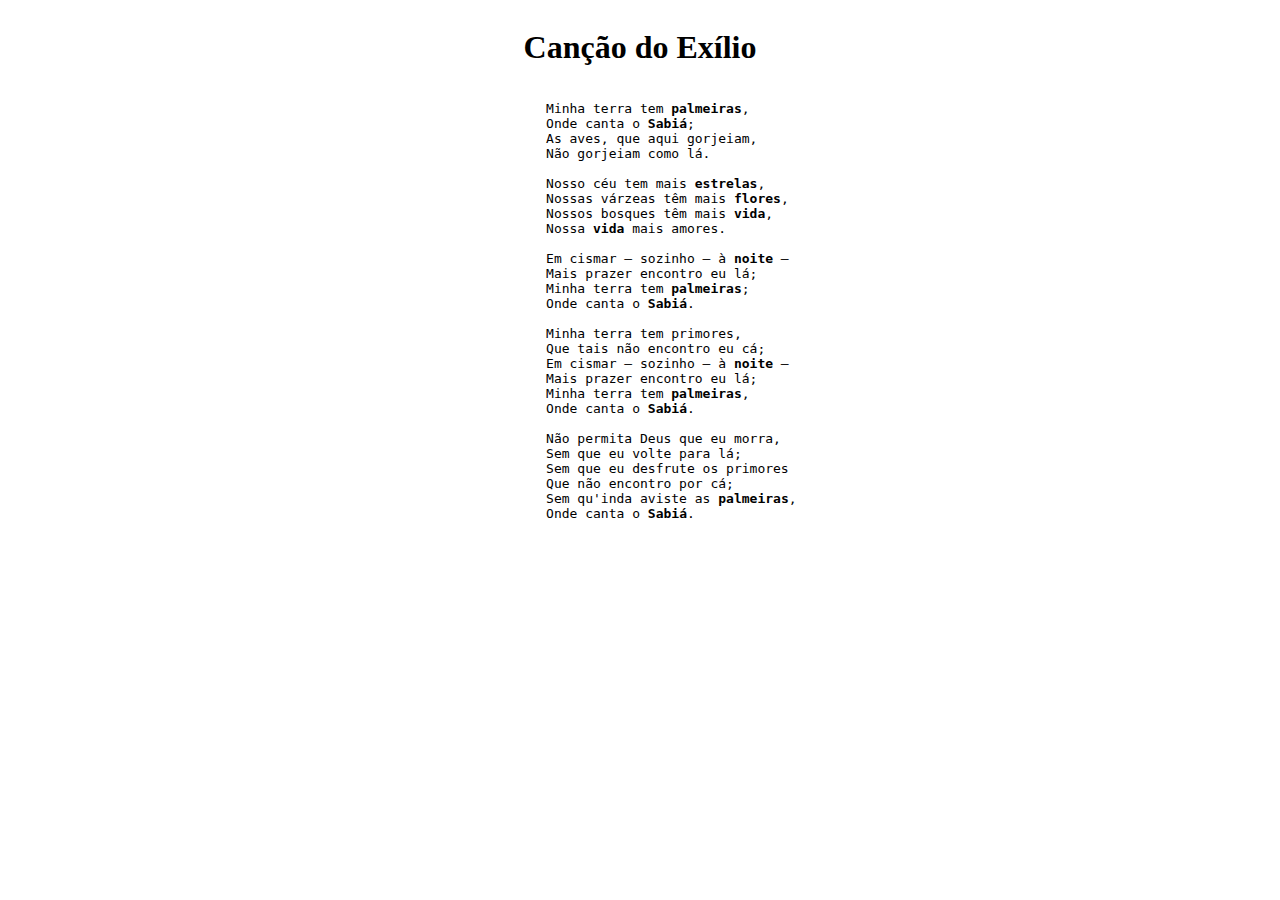
<file: index.html>
<!DOCTYPE html>
<html lang="pt-BR">
    <head>
        <meta charset="UTF-8">
        <meta name="description" content="Poema- Canção do Exílio">
        <meta name="keywords" content="Poema, exílio, canção, música, poesia">
        <meta name="author" content="Rebeca de Azevedo Pereira">
        <title>Canção do Exílio</title>
    </head>
    <body style="display: flex; align-items: center; flex-direction: column;">
        <h1>Canção do Exílio</h1>
        <pre style="text-align: left;">
        Minha terra tem <strong>palmeiras</strong>,
        Onde canta o <strong>Sabiá</strong>;
        As aves, que aqui gorjeiam,
        Não gorjeiam como lá.

        Nosso céu tem mais <strong>estrelas</strong>,
        Nossas várzeas têm mais <strong>flores</strong>,
        Nossos bosques têm mais <strong>vida</strong>,
        Nossa <strong>vida</strong> mais amores.

        Em cismar – sozinho – à <strong>noite</strong> –
        Mais prazer encontro eu lá;
        Minha terra tem <strong>palmeiras</strong>;
        Onde canta o <strong>Sabiá</strong>.

        Minha terra tem primores,
        Que tais não encontro eu cá;
        Em cismar – sozinho – à <strong>noite</strong> –
        Mais prazer encontro eu lá;
        Minha terra tem <strong>palmeiras</strong>,
        Onde canta o <strong>Sabiá</strong>.

        Não permita Deus que eu morra,
        Sem que eu volte para lá;
        Sem que eu desfrute os primores
        Que não encontro por cá;
        Sem qu'inda aviste as <strong>palmeiras</strong>,
        Onde canta o <strong>Sabiá</strong>.
        </pre>
    </body>
</html>
</file>
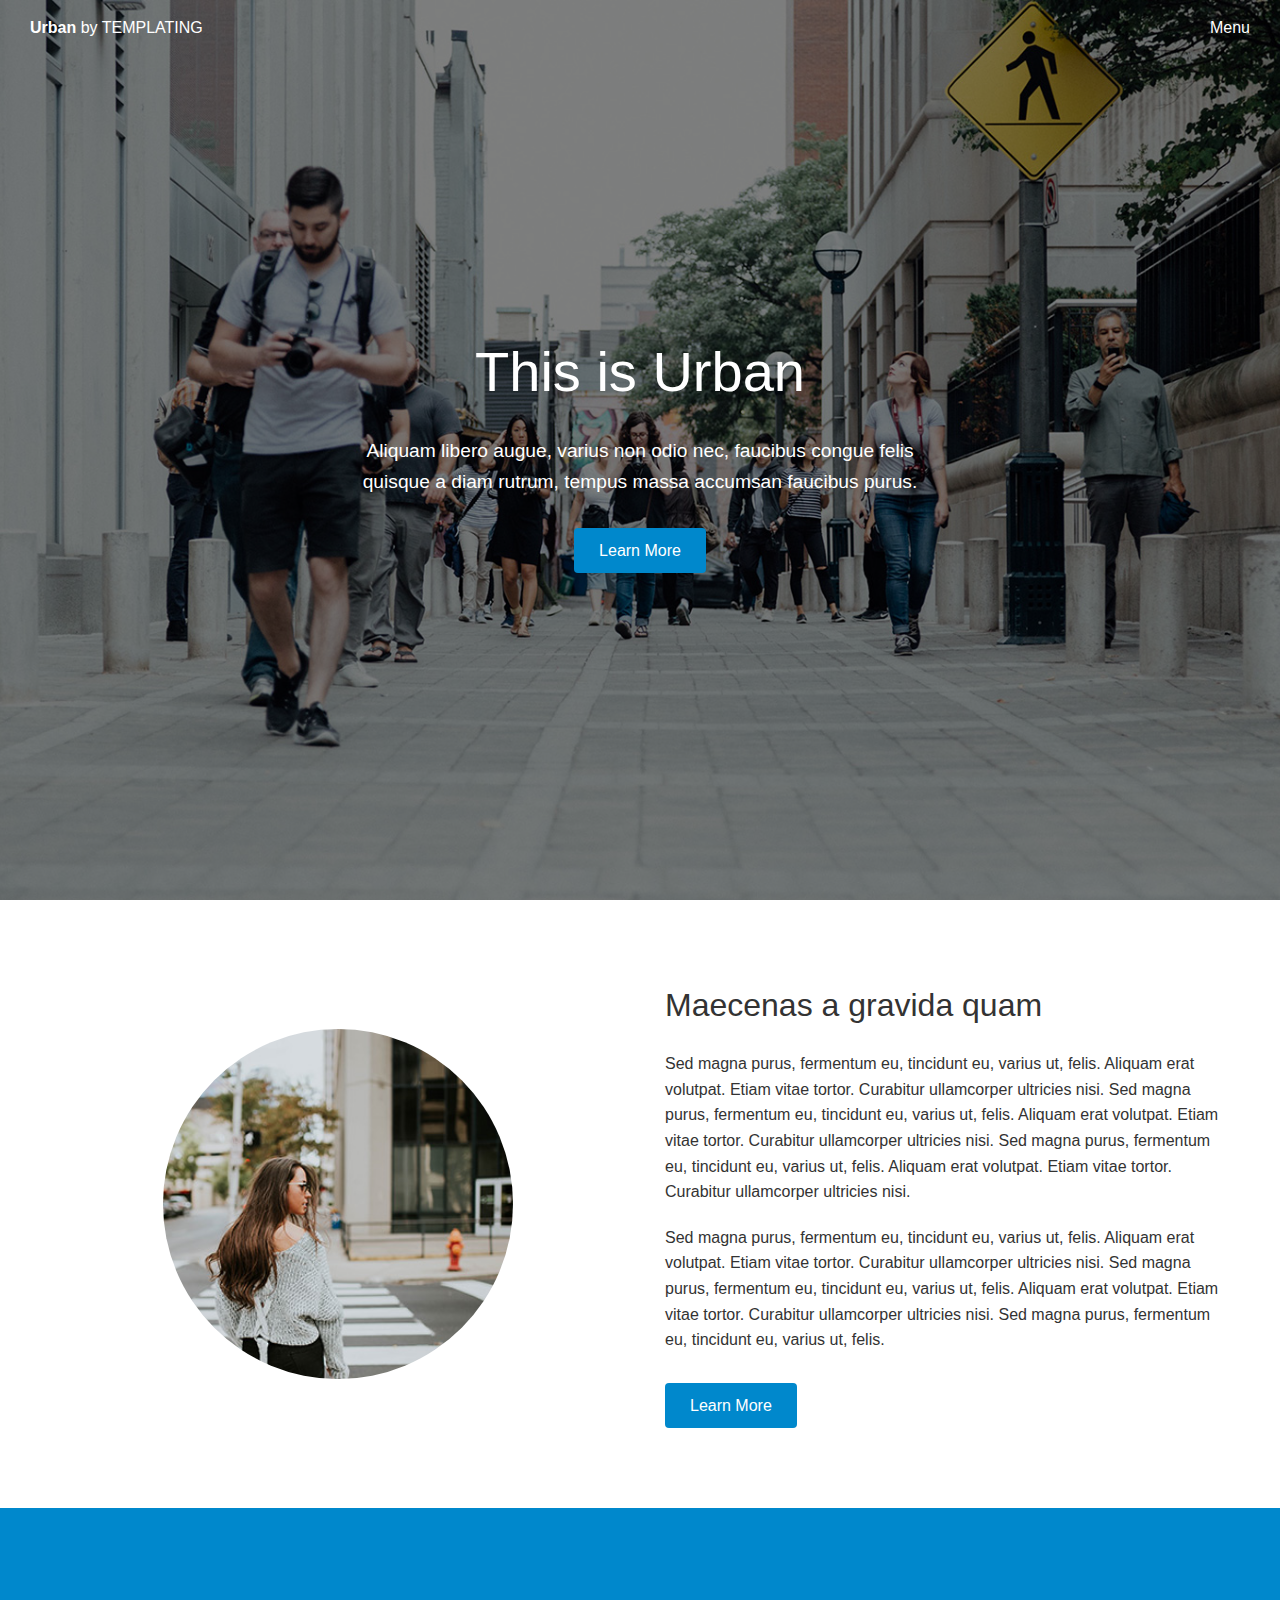
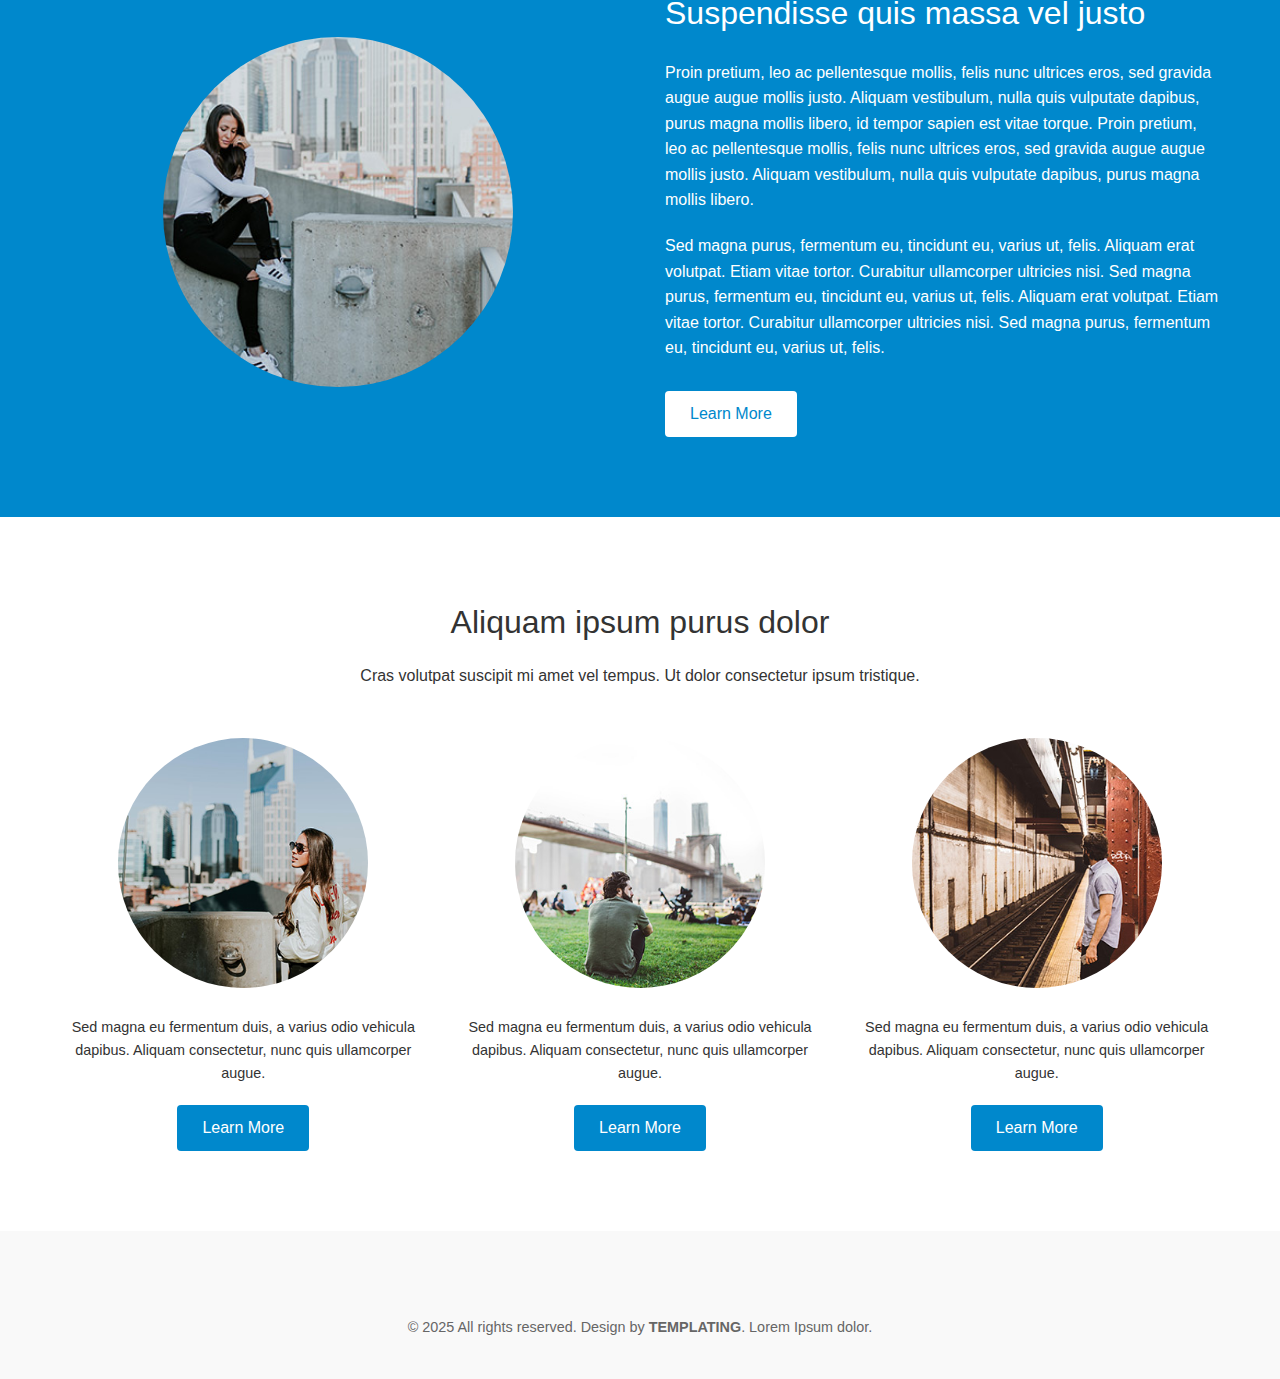
<file: ATIVIDADE_07/index.html>
<!DOCTYPE html>
<html lang="pt-br">
<head>
    <meta charset="UTF-8">
    <meta name="viewport" content="width=device-width, initial-scale=1.0">
    <meta name="author" conten="Rebeca de Azevedo Pereira">
    <title>Urban Template</title>
    <link rel="stylesheet" href="styles.css">
</head>
<body>
    <!-- Header Section -->
    <header class="header">
        <div class="logo">
            <span>Urban</span> by TEMPLATING
        </div>
        <div class="menu">
            <a href="#" class="menu-link">Menu</a>
        </div>
    </header>

    <!-- Hero Section -->
    <section class="hero">
        <div class="hero-content">
            <h1>This is Urban</h1>
            <p>Aliquam libero augue, varius non odio nec, faucibus congue felis quisque a diam rutrum, tempus massa accumsan faucibus purus.</p>
            <a href="#" class="btn btn-primary">Learn More</a>
        </div>
    </section>

    <!-- First Content Section -->
    <section class="content-section light">
        <div class="container">
            <div class="content-wrapper">
                <div class="image-container">
                    <img src="images/pic05.jpg" alt="Person in modern setting" class="rounded-image">
                </div>
                <div class="text-container">
                    <h2>Maecenas a gravida quam</h2>
                    <p>Sed magna purus, fermentum eu, tincidunt eu, varius ut, felis. Aliquam erat volutpat. Etiam vitae tortor. Curabitur ullamcorper ultricies nisi. Sed magna purus, fermentum eu, tincidunt eu, varius ut, felis. Aliquam erat volutpat. Etiam vitae tortor. Curabitur ullamcorper ultricies nisi. Sed magna purus, fermentum eu, tincidunt eu, varius ut, felis. Aliquam erat volutpat. Etiam vitae tortor. Curabitur ullamcorper ultricies nisi.</p>
                    <p>Sed magna purus, fermentum eu, tincidunt eu, varius ut, felis. Aliquam erat volutpat. Etiam vitae tortor. Curabitur ullamcorper ultricies nisi. Sed magna purus, fermentum eu, tincidunt eu, varius ut, felis. Aliquam erat volutpat. Etiam vitae tortor. Curabitur ullamcorper ultricies nisi. Sed magna purus, fermentum eu, tincidunt eu, varius ut, felis.</p>
                    <a href="#" class="btn btn-primary">Learn More</a>
                </div>
            </div>
        </div>
    </section>

    <!-- Second Content Section -->
    <section class="content-section blue">
        <div class="container">
            <div class="content-wrapper reverse">
                <div class="text-container">
                    <h2>Suspendisse quis massa vel justo</h2>
                    <p>Proin pretium, leo ac pellentesque mollis, felis nunc ultrices eros, sed gravida augue augue mollis justo. Aliquam vestibulum, nulla quis vulputate dapibus, purus magna mollis libero, id tempor sapien est vitae torque. Proin pretium, leo ac pellentesque mollis, felis nunc ultrices eros, sed gravida augue augue mollis justo. Aliquam vestibulum, nulla quis vulputate dapibus, purus magna mollis libero.</p>
                    <p>Sed magna purus, fermentum eu, tincidunt eu, varius ut, felis. Aliquam erat volutpat. Etiam vitae tortor. Curabitur ullamcorper ultricies nisi. Sed magna purus, fermentum eu, tincidunt eu, varius ut, felis. Aliquam erat volutpat. Etiam vitae tortor. Curabitur ullamcorper ultricies nisi. Sed magna purus, fermentum eu, tincidunt eu, varius ut, felis.</p>
                    <a href="#" class="btn btn-light">Learn More</a>
                </div>
                <div class="image-container">
                    <img src="images/pic01.jpg" alt="Person in office setting" class="rounded-image">
                </div>
            </div>
        </div>
    </section>

    <!-- Gallery Section -->
    <section class="gallery-section">
        <div class="container">
            <h2 class="section-title">Aliquam ipsum purus dolor</h2>
            <p class="section-subtitle">Cras volutpat suscipit mi amet vel tempus. Ut dolor consectetur ipsum tristique.</p>
            
            <div class="gallery-grid">
                <div class="gallery-item">
                    <img src="images/pic02.jpg" alt="Gallery image 1" class="rounded-image">
                    <p>Sed magna eu fermentum duis, a varius odio vehicula dapibus. Aliquam consectetur, nunc quis ullamcorper augue.</p>
                    <a href="#" class="btn btn-primary">Learn More</a>
                </div>
                <div class="gallery-item">
                    <img src="images/pic03.jpg" alt="Gallery image 2" class="rounded-image">
                    <p>Sed magna eu fermentum duis, a varius odio vehicula dapibus. Aliquam consectetur, nunc quis ullamcorper augue.</p>
                    <a href="#" class="btn btn-primary">Learn More</a>
                </div>
                <div class="gallery-item">
                    <img src="images/pic04.jpg" alt="Gallery image 3" class="rounded-image">
                    <p>Sed magna eu fermentum duis, a varius odio vehicula dapibus. Aliquam consectetur, nunc quis ullamcorper augue.</p>
                    <a href="#" class="btn btn-primary">Learn More</a>
                </div>
            </div>
        </div>
    </section>

    <!-- Footer -->
    <footer class="footer">
        <div class="social-icons">
            <a href="#" class="social-icon"><i class="fab fa-twitter"></i></a>
            <a href="#" class="social-icon"><i class="fab fa-facebook-f"></i></a>
            <a href="#" class="social-icon"><i class="fab fa-instagram"></i></a>
            <a href="#" class="social-icon"><i class="fab fa-github"></i></a>
        </div>
        <div class="copyright">
            © 2025 All rights reserved. Design by <span>TEMPLATING</span>. Lorem Ipsum dolor.
        </div>
    </footer>
</body>
</html>
</file>
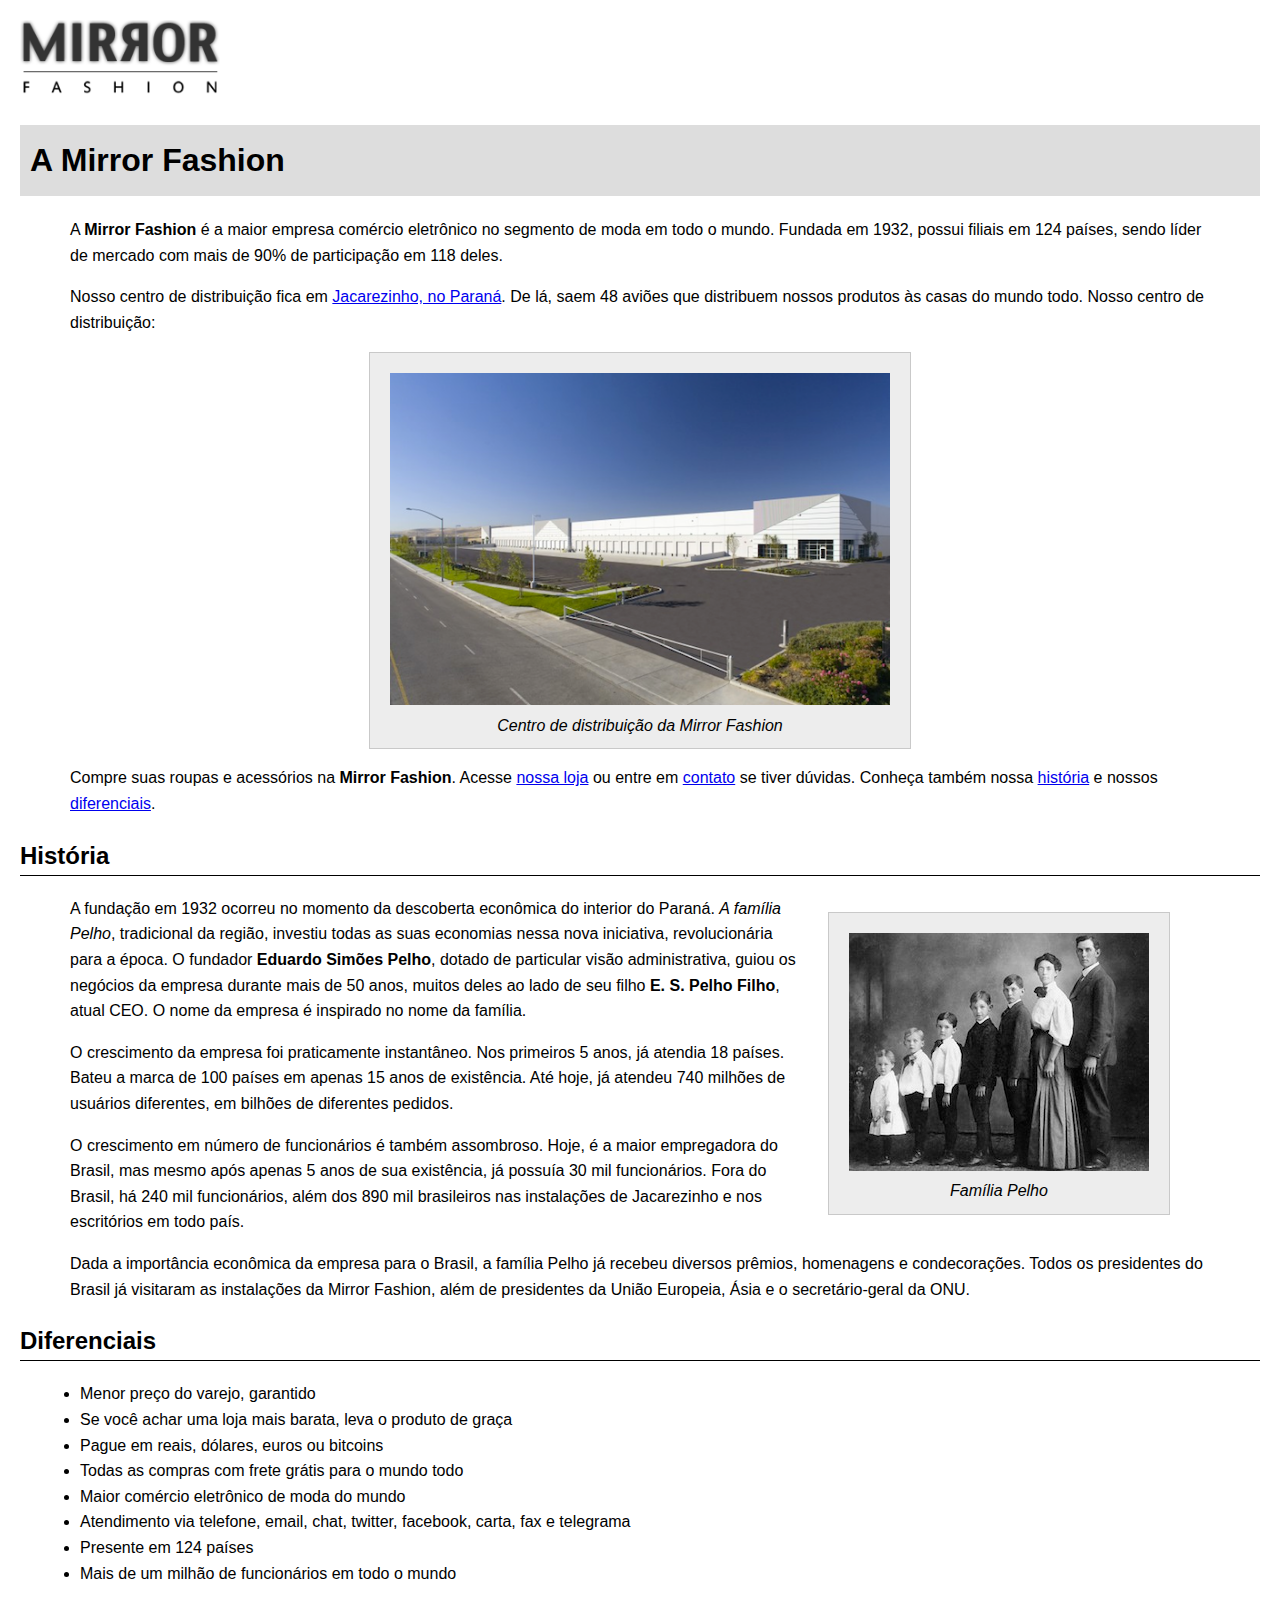
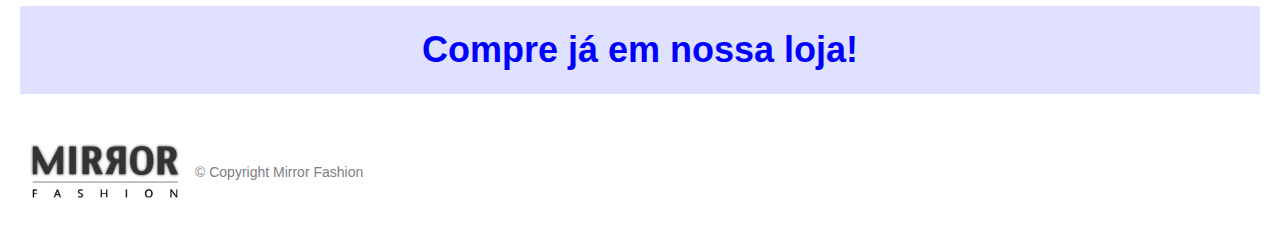
<file: LABORATORIO_MIRRORFASHION/index.html>
<!DOCTYPE html>
<html lang="pt-BR">
<head>
    <meta charset="UTF-8">
    <meta name="description" content="A Mirror Fashion a maior empresa de e-commerce de moda do mundo.">
    <meta name="keywords" content="moda, roupas, ecommerce, fashion, loja online">
    <meta name="author" content="Rebeca de azevedo Pereira">
    <title>Mirror Fashion</title>
    <style>
        body {
            font-family: Arial, sans-serif;
            line-height: 1.6;
            max-width: 1400px;
            margin: 0 auto;
            padding: 20px;
        }
        .conteudo {
            padding: 0 50px;
        }
        header img {
            width: 200px;
        }
        h1 {
            background-color: #ddd;
            padding: 10px;
        }
        h2 {
            border-bottom: 1px solid black;
        }
        figure {
            text-align: center;
            display: flex;
            justify-content: center;
        }
        figcaption {
            font-style: italic;
        }
        .destaque {
            font-weight: bold;
        }
        .botao {
            background-color: #e0e0ff;
            color: blue;
            font-weight: bold;
            font-size: 36px;
            padding: 15px;
            text-align: center;
            margin-top: 20px;
        }
        footer {
            margin-top: 40px;
            text-align: center;
            padding: 10px;
            font-size: 14px;
            display: flex;
            justify-content: flex-start;
            align-items: center;
            color: grey;
            gap: 15px;
        }
        .diferenciais ul {
            list-style-type: disc;
            margin-left: 20px;
        }
        .moldura {
            padding: 20px 20px 10px;
            background-color: #ededed;
            border: 1px solid #c9c9c9;
        }
    </style>
</head>
<body>
    <header>
        <img src="logo.png" alt="Logo da Mirror Fashion">
    </header>

    <h1>A Mirror Fashion</h1>
    <div class="conteudo">
        <p>
            A <strong>Mirror Fashion</strong> é a maior empresa comércio eletrônico no segmento de moda em todo o mundo.
            Fundada em 1932, possui filiais em 124 países, sendo líder de mercado com mais de 90% de participação em 118 deles.
        </p>

        <p>
            Nosso centro de distribuição fica em <a href="#">Jacarezinho, no Paraná</a>. De lá, saem 48 aviões que distribuem nossos produtos às casas do mundo todo. Nosso centro de distribuição:
        </p>

        <figure>
            <div class="moldura">
                <img src="centro-distribuicao.png" alt="Centro de distribuição da Mirror Fashion" width="500">
                <figcaption>Centro de distribuição da Mirror Fashion</figcaption>
            </div>
        </figure>

        <p>
            Compre suas roupas e acessórios na <strong>Mirror Fashion</strong>. Acesse <a href="#">nossa loja</a> ou entre em <a href="#">contato</a> se tiver dúvidas.
            Conheça também nossa <a href="#">história</a> e nossos <a href="#">diferenciais</a>.
        </p>
    </div>
    <h2>História</h2>
    <div class="conteudo">
        <figure style="float: right; margin-left: 20px;">
            <div class="moldura">
                <img src="familia-pelho.jpg" alt="Família Pelho" width="300">
                <figcaption>Família Pelho</figcaption>
            </div>
        </figure>

        <p>
            A fundação em 1932 ocorreu no momento da descoberta econômica do interior do Paraná.
            <em>A família Pelho</em>, tradicional da região, investiu todas as suas economias nessa nova iniciativa, revolucionária para a época.
            O fundador <strong>Eduardo Simões Pelho</strong>, dotado de particular visão administrativa, guiou os negócios da empresa durante mais de 50 anos, muitos deles ao lado de seu filho <strong>E. S. Pelho Filho</strong>, atual CEO.
            O nome da empresa é inspirado no nome da família.
        </p>

        <p>
            O crescimento da empresa foi praticamente instantâneo. Nos primeiros 5 anos, já atendia 18 países.
            Bateu a marca de 100 países em apenas 15 anos de existência.
            Até hoje, já atendeu 740 milhões de usuários diferentes, em bilhões de diferentes pedidos.
        </p>

        <p>
            O crescimento em número de funcionários é também assombroso.
            Hoje, é a maior empregadora do Brasil, mas mesmo após apenas 5 anos de sua existência, já possuía 30 mil funcionários.
            Fora do Brasil, há 240 mil funcionários, além dos 890 mil brasileiros nas instalações de Jacarezinho e nos escritórios em todo país.
        </p>

        <p>
            Dada a importância econômica da empresa para o Brasil, a família Pelho já recebeu diversos prêmios, homenagens e condecorações.
            Todos os presidentes do Brasil já visitaram as instalações da Mirror Fashion, além de presidentes da União Europeia, Ásia e o secretário-geral da ONU.
        </p>
    </div>
    <h2>Diferenciais</h2>
    <div class="diferenciais">
        <ul>
            <li>Menor preço do varejo, garantido</li>
            <li>Se você achar uma loja mais barata, leva o produto de graça</li>
            <li>Pague em reais, dólares, euros ou bitcoins</li>
            <li>Todas as compras com frete grátis para o mundo todo</li>
            <li>Maior comércio eletrônico de moda do mundo</li>
            <li>Atendimento via telefone, email, chat, twitter, facebook, carta, fax e telegrama</li>
            <li>Presente em 124 países</li>
            <li>Mais de um milhão de funcionários em todo o mundo</li>
        </ul>
    </div>

    <div class="botao">
        Compre já em nossa loja!
    </div>

    <footer>
        <img src="logo.png" alt="Logo da Mirror Fashion" width="150">
        © Copyright Mirror Fashion
    </footer>
</body>
</html>
</file>
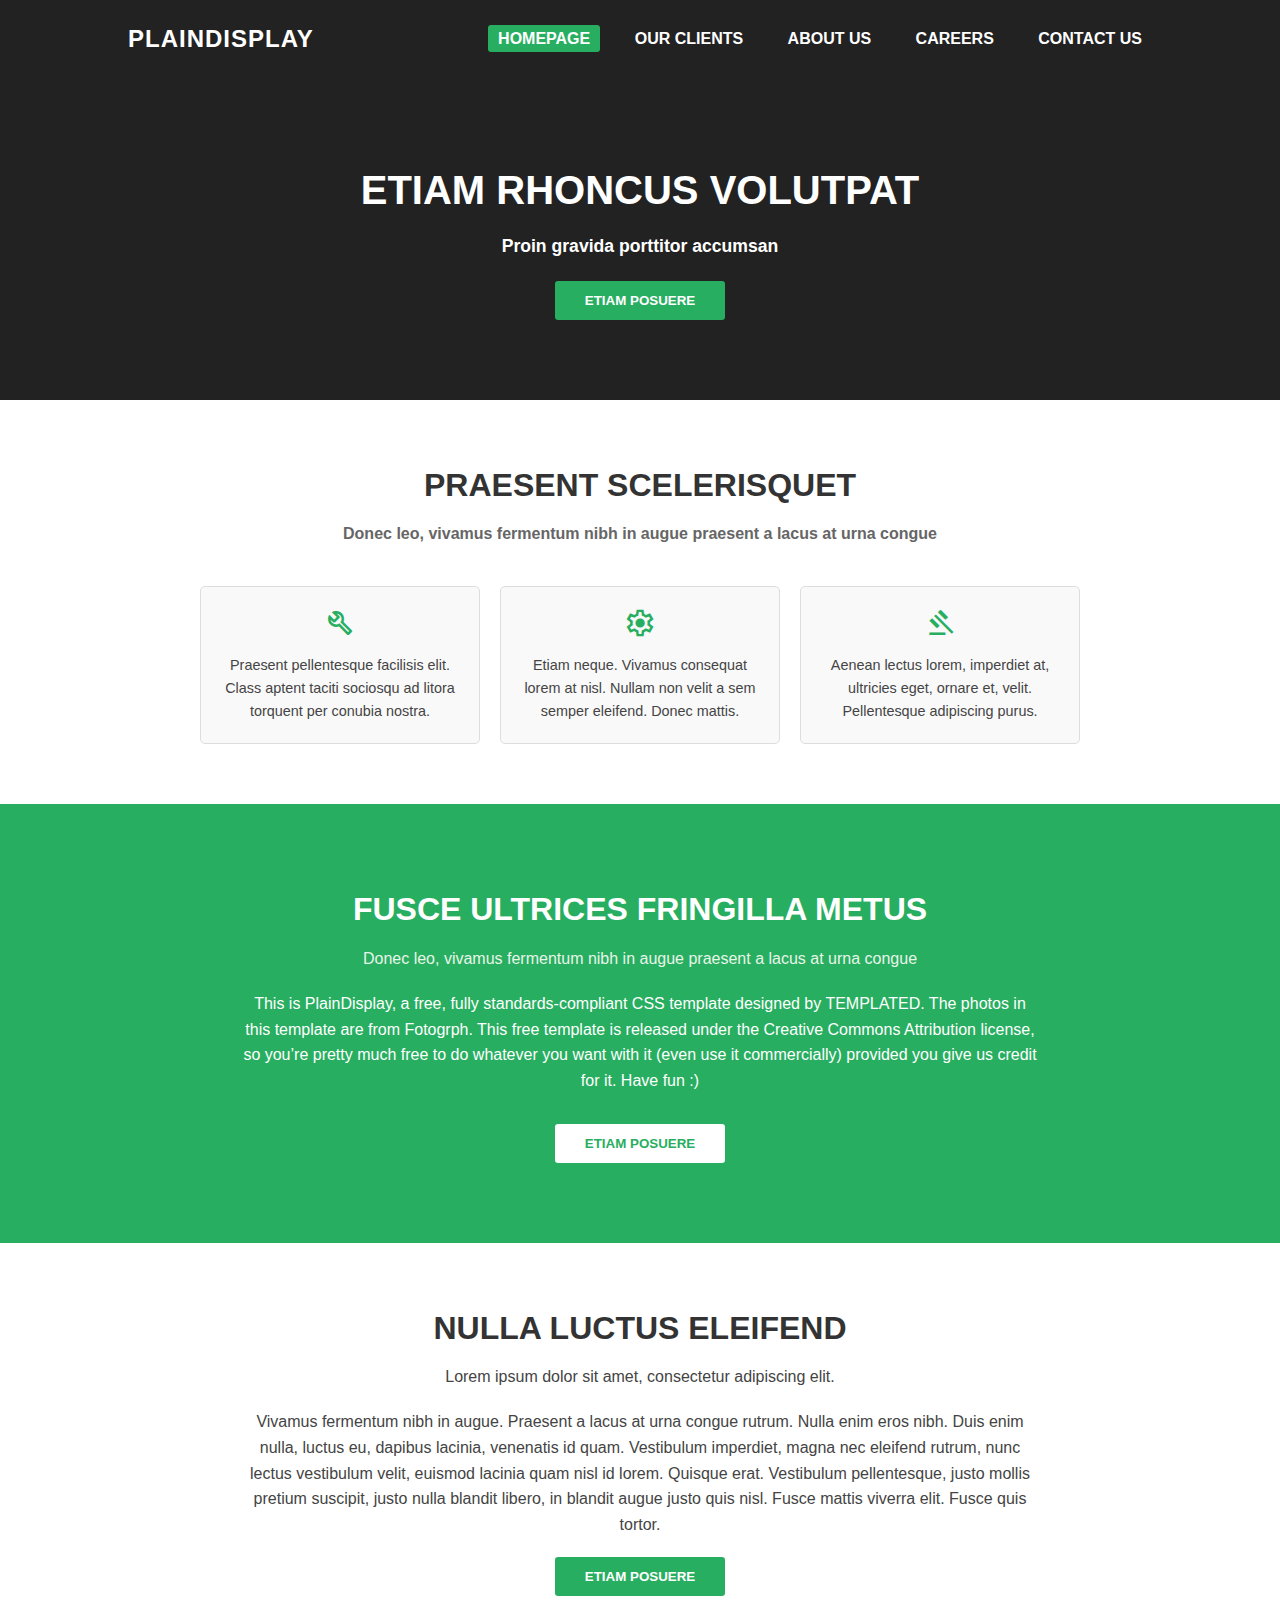
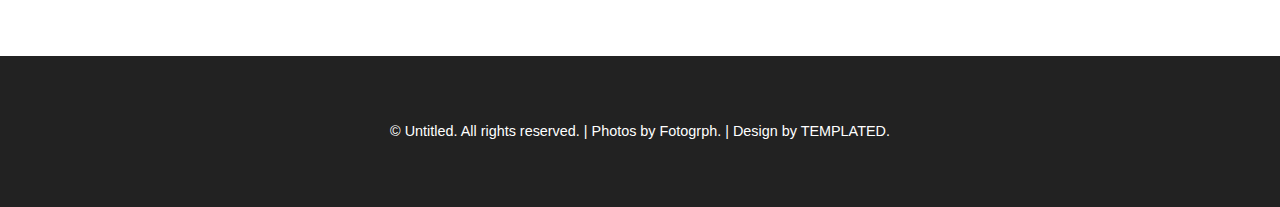
<file: PLAINDISPLAY/index.html>
<!DOCTYPE html>
<html lang="pt-BR">
<head>
    <meta charset="UTF-8">
    <meta name="description" content="Landpage">
    <meta name="author" content="Rebeca de Azevedo Pereira">
    <title>Plain Display</title>
    <link rel="stylesheet" href="https://fonts.googleapis.com/css2?family=Material+Symbols+Outlined" />
    <link rel="stylesheet" href="styles/styles.css" />
</head>
<body>
    <header>
        <div>
            <h1>PLAINDISPLAY</h1>
        </div>
        <div>
            <nav>
                <a href="#" class="active">Homepage</a>
                <a href="#">Our Clients</a>
                <a href="#">About Us</a>
                <a href="#">Careers</a>
                <a href="#">Contact Us</a>
            </nav>
        </div>
    </header>
    
    <section class="welcome">
        <h1>Etiam rhoncus volutpat</h1>
        <h3>Proin gravida porttitor accumsan</h3>
        <button>Etiam Posuere</button>
    </section>
    
    <section class="features">
        <h1>Praesent scelerisquet</h1>
        <h3>Donec leo, vivamus fermentum nibh in augue praesent a lacus at urna congue</h3>
        <div class="feature_wrap">
            <div class="feature-item">
                <span class="material-symbols-outlined">build</span>
                <p>Praesent pellentesque facilisis elit. Class aptent taciti sociosqu ad litora torquent per conubia nostra.</p>
            </div>
            <div class="feature-item">
                <span class="material-symbols-outlined">settings</span>
                <p>Etiam neque. Vivamus consequat lorem at nisl. Nullam non velit a sem semper eleifend. Donec mattis.</p>
            </div>
            <div class="feature-item">
                <span class="material-symbols-outlined">gavel</span>
                <p>Aenean lectus lorem, imperdiet at, ultricies eget, ornare et, velit. Pellentesque adipiscing purus.</p>
            </div>
        </div>
    </section>
    
    <section class="about">
        <h2>FUSCE ULTRICES FRINGILLA METUS</h2>
        <p class="subtitle">Donec leo, vivamus fermentum nibh in augue praesent a lacus at urna congue</p>
        <p>This is PlainDisplay, a free, fully standards-compliant CSS template designed by TEMPLATED. The photos in this template are from Fotogrph. This free template is released under the Creative Commons Attribution license, so you’re pretty much free to do whatever you want with it (even use it commercially) provided you give us credit for it. Have fun :)</p>
        <button class="wt-button">ETIAM POSUERE</button>
    </section>

    <section class="extra">
        <h2>NULLA LUCTUS ELEIFEND</h2>
        <p>Lorem ipsum dolor sit amet, consectetur adipiscing elit.</p>
        <p>Vivamus fermentum nibh in augue. Praesent a lacus at urna congue rutrum. Nulla enim eros nibh. Duis enim nulla, luctus eu, dapibus lacinia, venenatis id quam. Vestibulum imperdiet, magna nec eleifend rutrum, nunc lectus vestibulum velit, euismod lacinia quam nisl id lorem. Quisque erat. Vestibulum pellentesque, justo mollis pretium suscipit, justo nulla blandit libero, in blandit augue justo quis nisl. Fusce mattis viverra elit. Fusce quis tortor.</p>
        <button>ETIAM POSUERE</button>
    </section>
    
    <footer>
        <div class="container">
          © Untitled. All rights reserved. | Photos by <a href="http://fotogrph.com/">Fotogrph</a>. | Design by <a href="http://templated.co/">TEMPLATED</a>.
        </div>
    </footer>
</body>
</html>
</file>
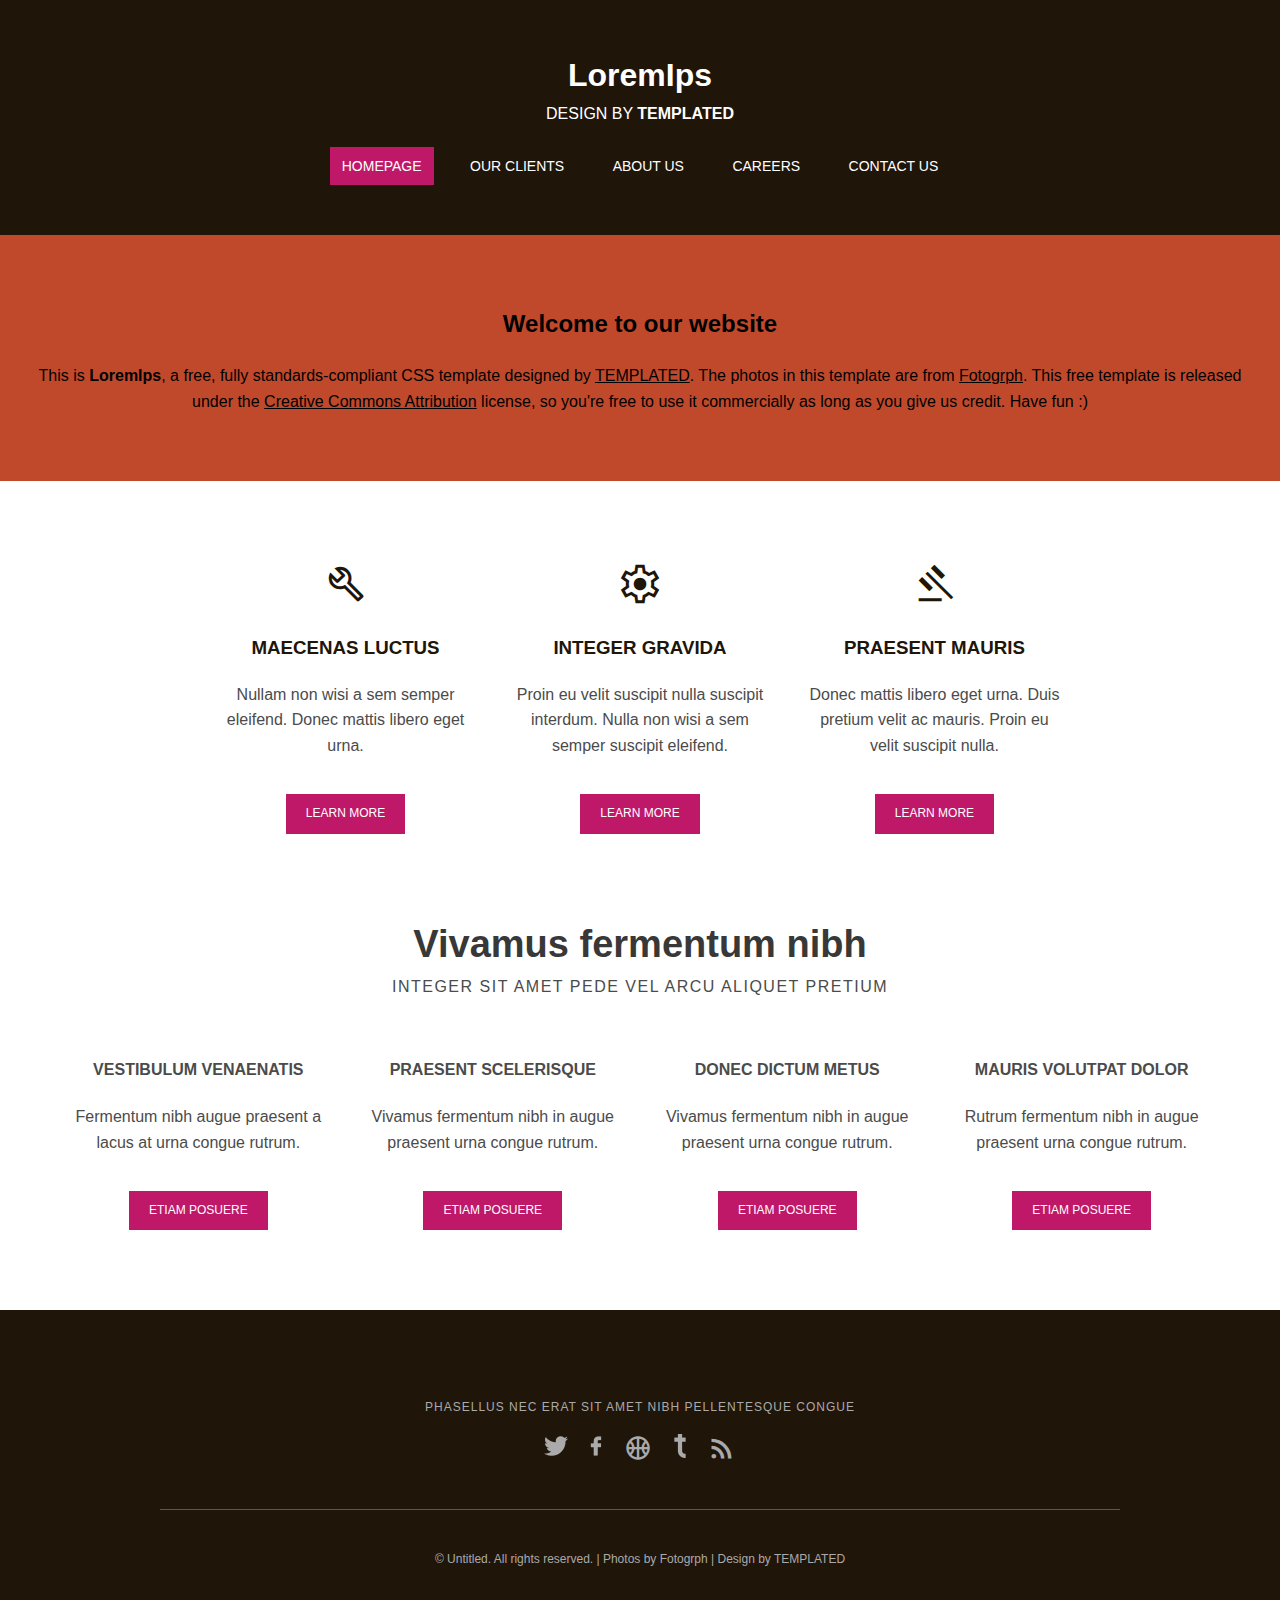
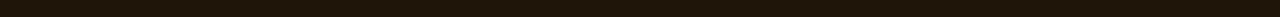
<file: TABRALHO_03/index.html>
<!DOCTYPE html>
<html lang="pt-BR">
<head>
    <meta charset="UTF-8">
    <meta name="description" content="Landpage">
    <meta name="author" content="Rebeca de Azevedo Pereira">
    <title>LoremIps</title>
    <link rel="stylesheet" href="https://fonts.googleapis.com/css2?family=Material+Symbols+Outlined" />
    <link rel="stylesheet" href="styles/styles.css" />
 
</head>
<body>
    <header>
        <h1>LoremIps</h1>
        <p>Design by <b>TEMPLATED</b></p>
        <nav>
            <a href="#" class="active">Homepage</a>
            <a href="#">Our Clients</a>
            <a href="#">About Us</a>
            <a href="#">Careers</a>
            <a href="#">Contact Us</a>
        </nav>
    </header>
    
    <section class="welcome">
        <h2>Welcome to our website</h2>
        <p>
            This is <strong>LoremIps</strong>, a free, fully standards-compliant CSS template designed by <a href="#">TEMPLATED</a>. The photos in this template are from <a href="#">Fotogrph</a>.
            This free template is released under the <a href="#">Creative Commons Attribution</a> license, so you're free to use it commercially as long as you give us credit. Have fun :)
        </p>
    </section>
    
    <section class="features">
        <div class="feature-item">
            <span class="material-symbols-outlined">build</span>
            <h3>MAECENAS LUCTUS</h3>
            <p>Nullam non wisi a sem semper eleifend. Donec mattis libero eget urna.</p>
            <a href="#" class="button">Learn More</a>
        </div>
        <div class="feature-item">
            <span class="material-symbols-outlined">settings</span>
            <h3>INTEGER GRAVIDA</h3>
            <p>Proin eu velit suscipit nulla suscipit interdum. Nulla non wisi a sem semper suscipit eleifend.</p>
            <a href="#" class="button">Learn More</a>
        </div>
        <div class="feature-item">
            <span class="material-symbols-outlined">gavel</span>
            <h3>PRAESENT MAURIS</h3>
            <p>Donec mattis libero eget urna. Duis pretium velit ac mauris. Proin eu velit suscipit nulla.</p>
            <a href="#" class="button">Learn More</a>
        </div>
    </section>
    
    <section class="services">
        <h2>Vivamus fermentum nibh</h2>
        <p class="subtitle">Integer sit amet pede vel arcu aliquet pretium</p>
        
        <div class="service-item">
            <h4>VESTIBULUM VENAENATIS</h4>
            <p>Fermentum nibh augue praesent a lacus at urna congue rutrum.</p>
            <a href="#" class="button">Etiam posuere</a>
        </div>
        <div class="service-item">
            <h4>PRAESENT SCELERISQUE</h4>
            <p>Vivamus fermentum nibh in augue praesent urna congue rutrum.</p>
            <a href="#" class="button">Etiam posuere</a>
        </div>
        <div class="service-item">
            <h4>DONEC DICTUM METUS</h4>
            <p>Vivamus fermentum nibh in augue praesent urna congue rutrum.</p>
            <a href="#" class="button">Etiam posuere</a>
        </div>
        <div class="service-item">
            <h4>MAURIS VOLUTPAT DOLOR</h4>
            <p>Rutrum fermentum nibh in augue praesent urna congue rutrum.</p>
            <a href="#" class="button">Etiam posuere</a>
        </div>
    </section>
    
    <footer>
        <div class="footer-content">
          <p class="footer-text">
            PHASELLUS NEC ERAT SIT AMET NIBH PELLENTESQUE CONGUE
          </p>
          <div class="social-icons">
            <a href="#" aria-label="Twitter">
              <img src="./images/twitter.png" alt="Twitter">
            </a>
            <a href="#" aria-label="Facebook">
              <img src="./images/facebook.png" alt="facebook">
            </a>
            <a href="#" aria-label="Dribbble">
              <span class="material-symbols-outlined">sports_basketball</span>
            </a>
            <a href="#" aria-label="Tumblr">
              <img src="./images/t.png" alt="facebook">
            </a>
            <a href="#" aria-label="RSS">
              <span class="material-symbols-outlined">rss_feed</span>
            </a>
          </div>
          <p class="footer-copy">
            &copy; Untitled. All rights reserved. | Photos by Fotogrph | Design by TEMPLATED
          </p>
        </div>
    </footer>
</body>
</html>
</file>
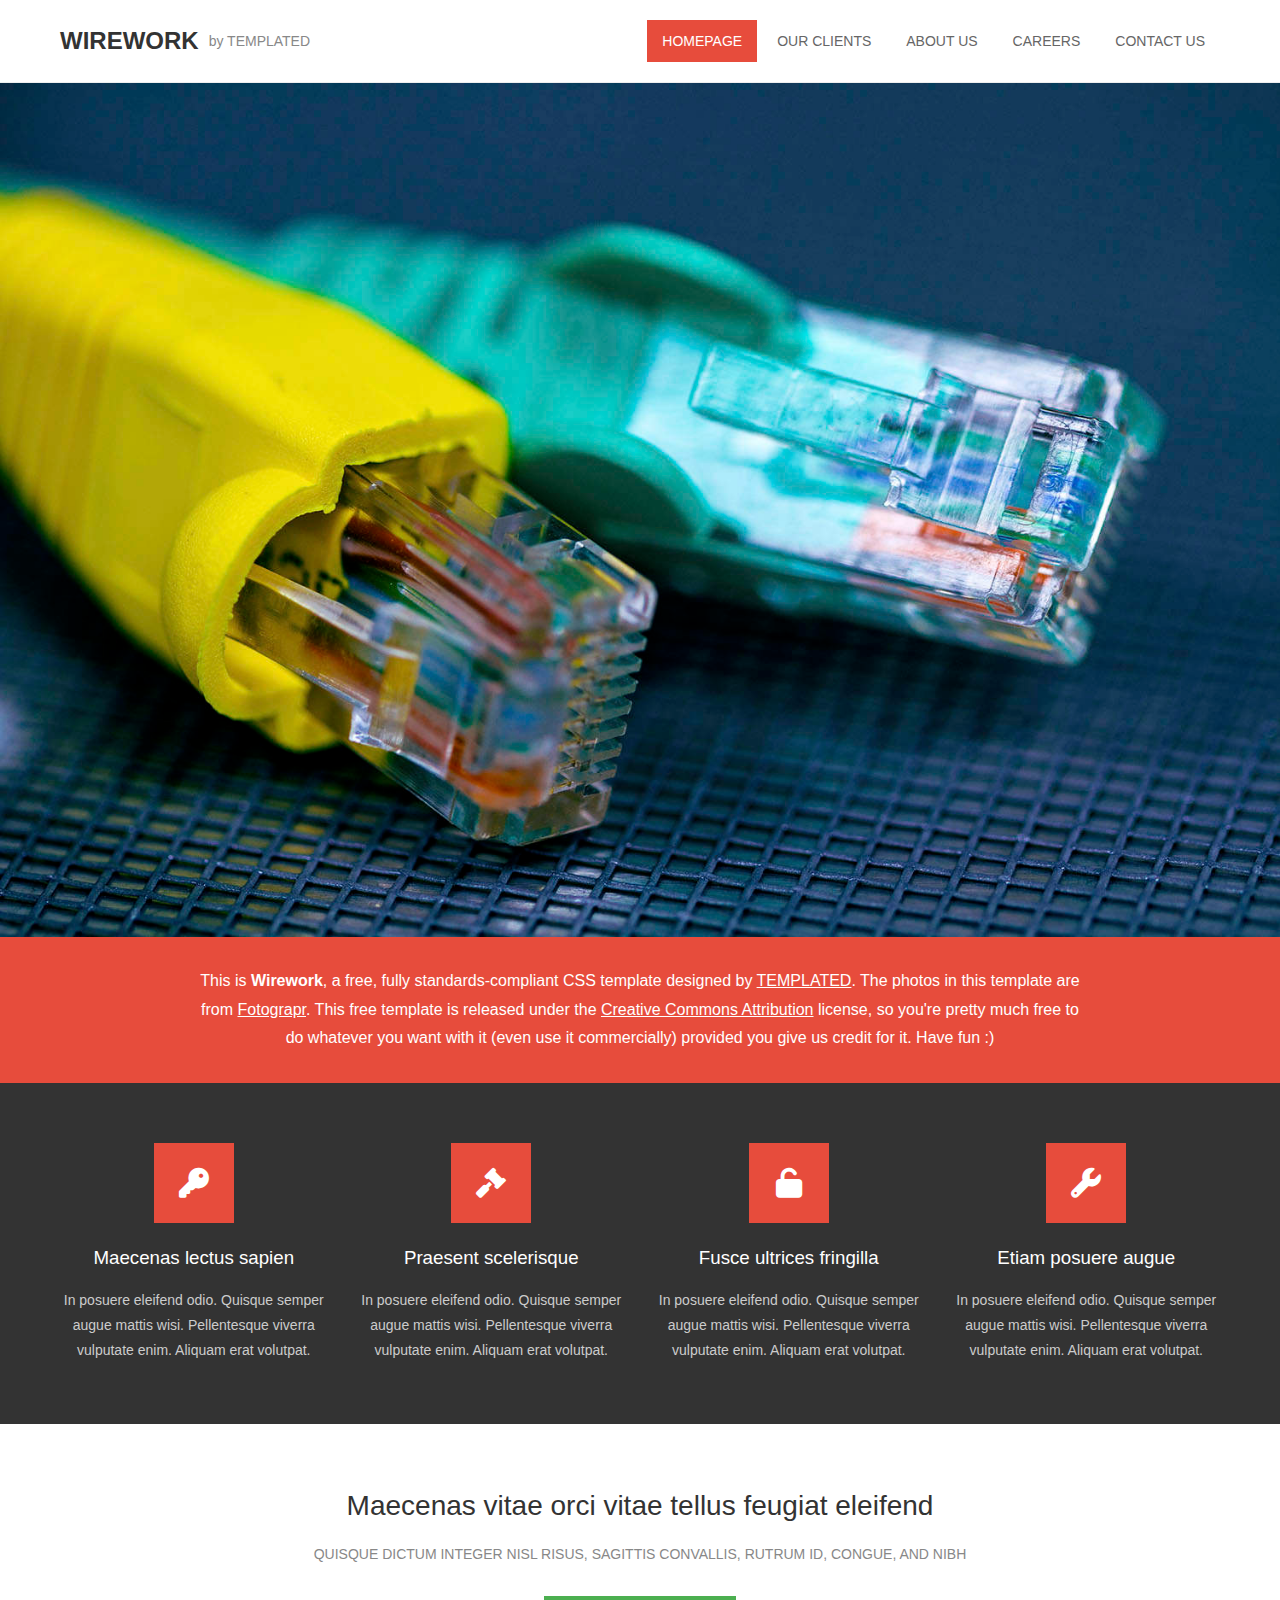
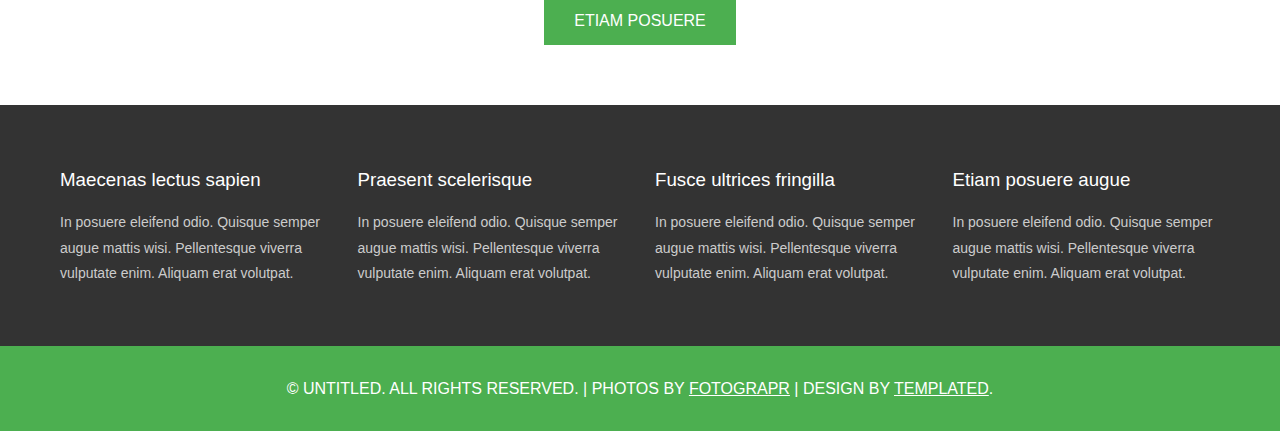
<file: TRABALHO8_wirework/index.html>
<!DOCTYPE html>
<html lang="pt-br">
<head>
    <meta charset="UTF-8">
    <meta name="author" content="Rebeca de Azevedo Pereira">
    <meta name="viewport" content="width=device-width, initial-scale=1.0">
    <title>Wirework Template</title>
    <link rel="stylesheet" href="styles.css">
    <link rel="stylesheet" href="https://cdnjs.cloudflare.com/ajax/libs/font-awesome/6.0.0-beta3/css/all.min.css">
</head>
<body>
    <!-- Header Section -->
    <header class="header">
        <div class="container">
            <div class="logo">
                <h1>WIREWORK</h1>
                <span class="by-text">by TEMPLATED</span>
            </div>
            <nav class="main-nav">
                <ul>
                    <li><a href="#" class="active">HOMEPAGE</a></li>
                    <li><a href="#">OUR CLIENTS</a></li>
                    <li><a href="#">ABOUT US</a></li>
                    <li><a href="#">CAREERS</a></li>
                    <li><a href="#">CONTACT US</a></li>
                </ul>
            </nav>
        </div>
    </header>

    <!-- Banner Section -->
    <section class="banner">
        <img src="images/banner.jpg" alt="Network cables">
    </section>

    <!-- Info Bar Section -->
    <section class="info-bar">
        <div class="container">
            <p>This is <strong>Wirework</strong>, a free, fully standards-compliant CSS template designed by <a href="#">TEMPLATED</a>. The photos in this template are from <a href="#">Fotograpr</a>. This free template is released under the <a href="#">Creative Commons Attribution</a> license, so you're pretty much free to do whatever you want with it (even use it commercially) provided you give us credit for it. Have fun :)</p>
        </div>
    </section>

    <!-- Features Section -->
    <section class="features">
        <div class="container">
            <div class="feature-grid">
                <div class="feature-item">
                    <div class="feature-icon">
                        <i class="fas fa-key"></i>
                    </div>
                    <h3>Maecenas lectus sapien</h3>
                    <p>In posuere eleifend odio. Quisque semper augue mattis wisi. Pellentesque viverra vulputate enim. Aliquam erat volutpat.</p>
                </div>
                <div class="feature-item">
                    <div class="feature-icon">
                        <i class="fas fa-gavel"></i>
                    </div>
                    <h3>Praesent scelerisque</h3>
                    <p>In posuere eleifend odio. Quisque semper augue mattis wisi. Pellentesque viverra vulputate enim. Aliquam erat volutpat.</p>
                </div>
                <div class="feature-item">
                    <div class="feature-icon">
                        <i class="fas fa-unlock"></i>
                    </div>
                    <h3>Fusce ultrices fringilla</h3>
                    <p>In posuere eleifend odio. Quisque semper augue mattis wisi. Pellentesque viverra vulputate enim. Aliquam erat volutpat.</p>
                </div>
                <div class="feature-item">
                    <div class="feature-icon">
                        <i class="fas fa-wrench"></i>
                    </div>
                    <h3>Etiam posuere augue</h3>
                    <p>In posuere eleifend odio. Quisque semper augue mattis wisi. Pellentesque viverra vulputate enim. Aliquam erat volutpat.</p>
                </div>
            </div>
        </div>
    </section>

    <!-- CTA Section -->
    <section class="cta-section">
        <div class="container">
            <h2>Maecenas vitae orci vitae tellus feugiat eleifend</h2>
            <p>QUISQUE DICTUM INTEGER NISL RISUS, SAGITTIS CONVALLIS, RUTRUM ID, CONGUE, AND NIBH</p>
            <a href="#" class="btn">ETIAM POSUERE</a>
        </div>
    </section>

    <!-- Footer Features Section -->
    <section class="footer-features">
        <div class="container">
            <div class="feature-grid">
                <div class="feature-item">
                    <h3>Maecenas lectus sapien</h3>
                    <p>In posuere eleifend odio. Quisque semper augue mattis wisi. Pellentesque viverra vulputate enim. Aliquam erat volutpat.</p>
                </div>
                <div class="feature-item">
                    <h3>Praesent scelerisque</h3>
                    <p>In posuere eleifend odio. Quisque semper augue mattis wisi. Pellentesque viverra vulputate enim. Aliquam erat volutpat.</p>
                </div>
                <div class="feature-item">
                    <h3>Fusce ultrices fringilla</h3>
                    <p>In posuere eleifend odio. Quisque semper augue mattis wisi. Pellentesque viverra vulputate enim. Aliquam erat volutpat.</p>
                </div>
                <div class="feature-item">
                    <h3>Etiam posuere augue</h3>
                    <p>In posuere eleifend odio. Quisque semper augue mattis wisi. Pellentesque viverra vulputate enim. Aliquam erat volutpat.</p>
                </div>
            </div>
        </div>
    </section>

    <!-- Footer -->
    <footer class="footer">
        <div class="container">
            <p>© UNTITLED. ALL RIGHTS RESERVED. | PHOTOS BY <a href="#">FOTOGRAPR</a> | DESIGN BY <a href="#">TEMPLATED</a>.</p>
        </div>
    </footer>
</body>
</html>
</file>
<file: ATIVIDADE_07/styles.css>
* {
    margin: 0;
    padding: 0;
    box-sizing: border-box;
}

body {
    font-family: 'Segoe UI', Tahoma, Geneva, Verdana, sans-serif;
    line-height: 1.6;
    color: #333;
}

.container {
    max-width: 1200px;
    margin: 0 auto;
    padding: 0 20px;
}

a {
    text-decoration: none;
    color: inherit;
}

/* Botões */
.btn {
    display: inline-block;
    padding: 10px 25px;
    border-radius: 4px;
    font-weight: 500;
    text-align: center;
    cursor: pointer;
    transition: all 0.3s ease;
}

.btn-primary {
    background-color: #0088cc;
    color: white;
}

.btn-primary:hover {
    background-color: #006699;
}

.btn-light {
    background-color: white;
    color: #0088cc;
}

.btn-light:hover {
    background-color: #f0f0f0;
}

/* Header */
.header {
    display: flex;
    justify-content: space-between;
    align-items: center;
    padding: 15px 30px;
    position: absolute;
    width: 100%;
    z-index: 10;
    color: white;
}

.logo {
    font-size: 16px;
    font-weight: 300;
}

.logo span {
    font-weight: 600;
}

.menu-link {
    font-weight: 500;
}

/* Hero Section */
.hero {
    background-image: url('images/banner.jpg');
    background-size: cover;
    background-position: center;
    height: 100vh;
    display: flex;
    align-items: center;
    justify-content: center;
    text-align: center;
    color: white;
    position: relative;
}

.hero::before {
    content: '';
    position: absolute;
    top: 0;
    left: 0;
    width: 100%;
    height: 100%;
    background-color: rgba(0, 0, 0, 0.5);
}

.hero-content {
    max-width: 800px;
    padding: 0 20px;
    position: relative;
    z-index: 1;
}

.hero h1 {
    font-size: 3.5rem;
    margin-bottom: 20px;
    font-weight: 400;
}

.hero p {
    font-size: 1.2rem;
    margin-bottom: 30px;
    max-width: 600px;
    margin-left: auto;
    margin-right: auto;
}

/* Content Sections */
.content-section {
    padding: 80px 0;
}

.content-wrapper {
    display: flex;
    align-items: center;
    gap: 50px;
}

.content-wrapper.reverse {
    flex-direction: row-reverse;
}

.image-container {
    flex: 1;
    display: flex;
    justify-content: center;
}

.text-container {
    flex: 1;
}

.rounded-image {
    width: 100%;
    max-width: 350px;
    height: auto;
    border-radius: 50%;
    object-fit: cover;
}

.light {
    background-color: #fff;
}

.blue {
    background-color: #0088cc;
    color: white;
}

h2 {
    font-size: 2rem;
    margin-bottom: 20px;
    font-weight: 400;
}

.content-section p {
    margin-bottom: 20px;
}

.text-container .btn {
    margin-top: 10px;
}

/* Gallery Section */
.gallery-section {
    padding: 80px 0;
    text-align: center;
}

.section-title {
    margin-bottom: 15px;
}

.section-subtitle {
    margin-bottom: 50px;
    max-width: 700px;
    margin-left: auto;
    margin-right: auto;
}

.gallery-grid {
    display: flex;
    justify-content: space-between;
    gap: 30px;
}

.gallery-item {
    flex: 1;
    text-align: center;
}

.gallery-item img {
    width: 100%;
    max-width: 250px;
    height: 250px;
    object-fit: cover;
    margin-bottom: 20px;
}

.gallery-item p {
    margin-bottom: 20px;
    font-size: 0.9rem;
}

/* Footer */
.footer {
    padding: 40px 0;
    text-align: center;
    background-color: #f9f9f9;
}

.social-icons {
    margin-bottom: 20px;
}

.social-icon {
    display: inline-block;
    margin: 0 10px;
    font-size: 1.2rem;
    color: #666;
    transition: color 0.3s ease;
}

.social-icon:hover {
    color: #0088cc;
}

.copyright {
    font-size: 0.9rem;
    color: #666;
}

.copyright span {
    font-weight: 600;
}

/* Responsividade */
@media (max-width: 992px) {
    .content-wrapper {
        flex-direction: column;
    }
    
    .content-wrapper.reverse {
        flex-direction: column;
    }
    
    .text-container, .image-container {
        width: 100%;
        text-align: center;
    }
    
    .gallery-grid {
        flex-direction: column;
    }
    
    .gallery-item {
        margin-bottom: 40px;
    }
    
    .hero h1 {
        font-size: 2.5rem;
    }
}

@media (max-width: 768px) {
    .hero h1 {
        font-size: 2rem;
    }
    
    .hero p {
        font-size: 1rem;
    }
    
    h2 {
        font-size: 1.8rem;
    }
    
    .content-section {
        padding: 60px 0;
    }
}

@media (max-width: 576px) {
    .header {
        padding: 15px;
    }
    
    .hero h1 {
        font-size: 1.8rem;
    }
    
    .content-section {
        padding: 40px 0;
    }
    
    .rounded-image {
        max-width: 250px;
    }
}
</file>
<file: PLAINDISPLAY/styles/styles.css>
* { margin: 0; padding: 0; box-sizing: border-box; }
body { font-family: Arial, sans-serif; line-height: 1.6; color: #333; }
a { text-decoration: none; color: inherit; }

:root {
  --dark: #222;
  --light: #f9f9f9;
  --green: #27ae60;
  --white: #fff;
}

header {
  background: var(--dark);
  color: var(--white);
  display: flex;
  justify-content: space-between;
  align-items: center;
  padding: 20px 10%;
}
header h1 {
  font-size: 1.5rem;
  letter-spacing: 1px;
}
header nav a {
  margin-left: 20px;
  padding: 5px 10px;
  text-transform: uppercase;
  font-weight: bold;
}
header nav a.active,
header nav a:hover {
  background: var(--green);
  border-radius: 3px;
  color: var(--white);
}

button {
  display: inline-block;
  background: var(--green);
  color: var(--white);
  padding: 12px 30px;
  border: none;
  border-radius: 3px;
  text-transform: uppercase;
  font-weight: bold;
  cursor: pointer;
}

.welcome {
  background: var(--dark);
  color: var(--white);
  text-align: center;
  padding: 80px 10%;
}
.welcome h1 {
  font-size: 2.5rem;
  text-transform: uppercase;
  margin-bottom: 10px;
}
.welcome h3 {
  font-size: 1.1rem;
  margin-bottom: 20px;
}

.features {
  background: var(--white);
  padding: 60px 10%;
  text-align: center;
}
.features h1 {
  font-size: 2rem;
  text-transform: uppercase;
  margin-bottom: 10px;
}
.features h3 {
  font-size: 1rem;
  color: #666;
  margin-bottom: 40px;
}
.feature_wrap {
  display: flex;
  flex-wrap: wrap;
  justify-content: center;
  gap: 20px;
}
.feature-item {
  background: var(--light);
  border: 1px solid #ddd;
  border-radius: 5px;
  padding: 20px;
  width: 280px;
  text-align: center;
}
.feature-item .material-symbols-outlined {
  font-size: 2rem;
  color: var(--green);
  margin-bottom: 15px;
}
.feature-item p {
  font-size: 0.9rem;
  color: #444;
}

.about {
  background: var(--green);
  color: var(--white);
  text-align: center;
  padding: 80px 10%;
}
.about h2 {
  font-size: 2rem;
  text-transform: uppercase;
  margin-bottom: 10px;
}
.about .subtitle {
  font-size: 1rem;
  color: #e8f5e9;
  margin-bottom: 20px;
}
.about p {
  max-width: 800px;
  margin: 0 auto 30px;
  line-height: 1.6;
}

.extra {
  background: var(--white);
  color: #333;
  text-align: center;
  padding: 60px 10%;
}
.extra h2 {
  font-size: 2rem;
  text-transform: uppercase;
  margin-bottom: 10px;
}
.extra p {
  max-width: 800px;
  margin: 0 auto 20px;
  color: #444;
  line-height: 1.6;
}

/* Footer */
footer {
  background: var(--dark);
  color: var(--white);
  padding: 5% 10%;
  text-align: center;
  font-size: 0.9rem;
}
footer a {
  color: var(--white);
  text-decoration: none;
}

.wt-button {
  background-color: var(--white);
  color: var(--green);
}
</file>
<file: TABRALHO_03/styles/styles.css>
body {
    margin: 0;
    font-family: Arial, sans-serif;
    line-height: 1.6;
}
header {
    background: #201509;
    color: #fff;
    padding: 50px 0;
    text-align: center;
}
h1 {
    margin-top: 0;
}
header p {
    text-transform: uppercase;
    margin-top: 0px;
}
header h1 {
    margin-bottom: 0px;
}
nav {
    margin-top: 20px;
}
nav a {
    color: #fff;
    text-decoration: none;
    margin: 0 10px;
    padding: 8px 12px;
    display: inline-block;
    text-transform: uppercase;
    font-size: 14px;
}
nav a.active,
nav a:hover {
    background: #c01868;
}
.welcome {
    background: #c0492c;
    color: black;
    padding: 50px 20px;
    text-align: center;
}
.welcome a {
    color: black;
}
.features, .services {
    padding: 0 0 60px 0;
    text-align: center;
    background: #fff;
    color: rgb(75, 75, 75);
}
.features {
    padding-top: 60px;
}
.features h3 {
    color:  #201509;
}
.feature-item, .service-item {
    display: inline-block;
    width: 250px;
    margin: 20px;
    vertical-align: top;
}
.feature-item img, .service-item img {
    width: 50px;
    height: 50px;
}
.button {
    background: #c01868;
    color: #fff;
    padding: 10px 20px;
    margin-top: 20px;
    display: inline-block;
    text-decoration: none;
    text-transform: uppercase;
    font-size: 12px;
}
.services h2 {
    font-size: 38px;
    margin-bottom: 0px;
    color: rgb(56, 56, 56);
    margin-top: 0px;
}
.services .subtitle {
    letter-spacing: 1.5px;
    font-weight: 200;
    margin-top: 0px;
    text-transform: uppercase;
}
.material-symbols-outlined {
    font-size: 46px; 
    color:  #201509;
}
footer {
    background: #201509;
    color: #aaa;
    text-align: center;
    padding: 80px 20px  40px 20px;
}
.footer-content {
    max-width: 960px;
    margin: 0 auto;
}
.footer-text,
.footer-copy {
    margin: 8px 0;
    font-size: 12px;
}
.footer-copy {
    padding-top: 40px;
    margin-top: 40px;
    border-top: 0.5px solid #b6b5b567;
}
.footer-text {
   letter-spacing: 1px;
   text-transform: uppercase;
}
.social-icons {
    display: flex;
    justify-content: center;
    gap: 16px;
    margin: 16px 0;
}
.social-icons a .material-symbols-outlined {
    font-size: 28px;
    color: #aaa;
    transition: color 0.2s;
}
.social-icons a:hover .material-symbols-outlined {
    color: #c01868;
}
</file>
<file: TRABALHO8_wirework/styles.css>
/* Reset e estilos gerais */
* {
    margin: 0;
    padding: 0;
    box-sizing: border-box;
}

body {
    font-family: Arial, Helvetica, sans-serif;
    line-height: 1.6;
    color: #333;
    background-color: #f9f9f9;
}

.container {
    max-width: 1200px;
    margin: 0 auto;
    padding: 0 20px;
}

a {
    text-decoration: none;
    color: inherit;
    transition: color 0.3s ease;
}

h1, h2, h3 {
    font-weight: 400;
}

/* Header */
.header {
    background-color: #fff;
    padding: 20px 0;
    border-bottom: 1px solid #eee;
}

.header .container {
    display: flex;
    justify-content: space-between;
    align-items: center;
}

.logo {
    display: flex;
    align-items: center;
}

.logo h1 {
    font-size: 24px;
    font-weight: 700;
    color: #333;
    margin-right: 10px;
}

.by-text {
    color: #888;
    font-size: 14px;
}

.main-nav ul {
    display: flex;
    list-style: none;
}

.main-nav li {
    margin-left: 5px;
}

.main-nav a {
    display: block;
    padding: 10px 15px;
    color: #666;
    font-size: 14px;
    transition: background-color 0.3s ease;
}

.main-nav a:hover, .main-nav a.active {
    background-color: #e74c3c;
    color: #fff;
}

/* Banner */
.banner {
    width: 100%;
    overflow: hidden;
}

.banner img {
    width: 100%;
    display: block;
}

/* Info Bar */
.info-bar {
    background-color: #e74c3c;
    color: #fff;
    padding: 30px 0;
}

.info-bar p {
    text-align: center;
    line-height: 1.8;
    max-width: 900px;
    margin: 0 auto;
}

.info-bar a {
    color: #fff;
    text-decoration: underline;
}

.info-bar a:hover {
    color: #f8d7da;
}

/* Features Section */
.features {
    padding: 60px 0;
    background-color: #333;
    color: #ccc;
}

.feature-grid {
    display: flex;
    flex-wrap: wrap;
    justify-content: space-between;
    gap: 30px;
}

.feature-item {
    flex: 1;
    min-width: 200px;
    text-align: center;
}

.feature-icon {
    background-color: #e74c3c;
    width: 80px;
    height: 80px;
    margin: 0 auto 20px;
    display: flex;
    align-items: center;
    justify-content: center;
    font-size: 30px;
    color: #fff;
}

.feature-item h3 {
    margin-bottom: 15px;
    color: #fff;
}

.feature-item p {
    font-size: 14px;
    line-height: 1.8;
}

/* CTA Section */
.cta-section {
    padding: 60px 0;
    text-align: center;
    background-color: #fff;
}

.cta-section h2 {
    font-size: 28px;
    margin-bottom: 15px;
    color: #333;
}

.cta-section p {
    color: #888;
    margin-bottom: 30px;
    font-size: 14px;
}

.btn {
    display: inline-block;
    background-color: #4CAF50;
    color: #fff;
    padding: 12px 30px;
    border: none;
    cursor: pointer;
    font-size: 16px;
    transition: background-color 0.3s ease;
}

.btn:hover {
    background-color: #45a049;
}

/* Footer Features */
.footer-features {
    padding: 60px 0;
    background-color: #333;
    color: #ccc;
}

.footer-features .feature-item {
    text-align: left;
}

.footer-features h3 {
    color: #fff;
    margin-bottom: 15px;
}

.footer-features p {
    font-size: 14px;
    line-height: 1.8;
}

/* Footer */
.footer {
    background-color: #4CAF50;
    color: #fff;
    padding: 30px 0;
    text-align: center;
}

.footer a {
    color: #fff;
    text-decoration: underline;
}

.footer a:hover {
    color: #e8f5e9;
}

/* Responsividade */
@media (max-width: 992px) {
    .feature-grid {
        flex-wrap: wrap;
    }
    
    .feature-item {
        flex-basis: 45%;
    }
}

@media (max-width: 768px) {
    .header .container {
        flex-direction: column;
    }
    
    .logo {
        margin-bottom: 15px;
    }
    
    .main-nav ul {
        flex-wrap: wrap;
        justify-content: center;
    }
    
    .main-nav li {
        margin: 5px;
    }
    
    .feature-item {
        flex-basis: 100%;
    }
}

@media (max-width: 576px) {
    .cta-section h2 {
        font-size: 24px;
    }
    
    .cta-section p {
        font-size: 12px;
    }
    
    .info-bar p {
        font-size: 14px;
    }
}
</file>
